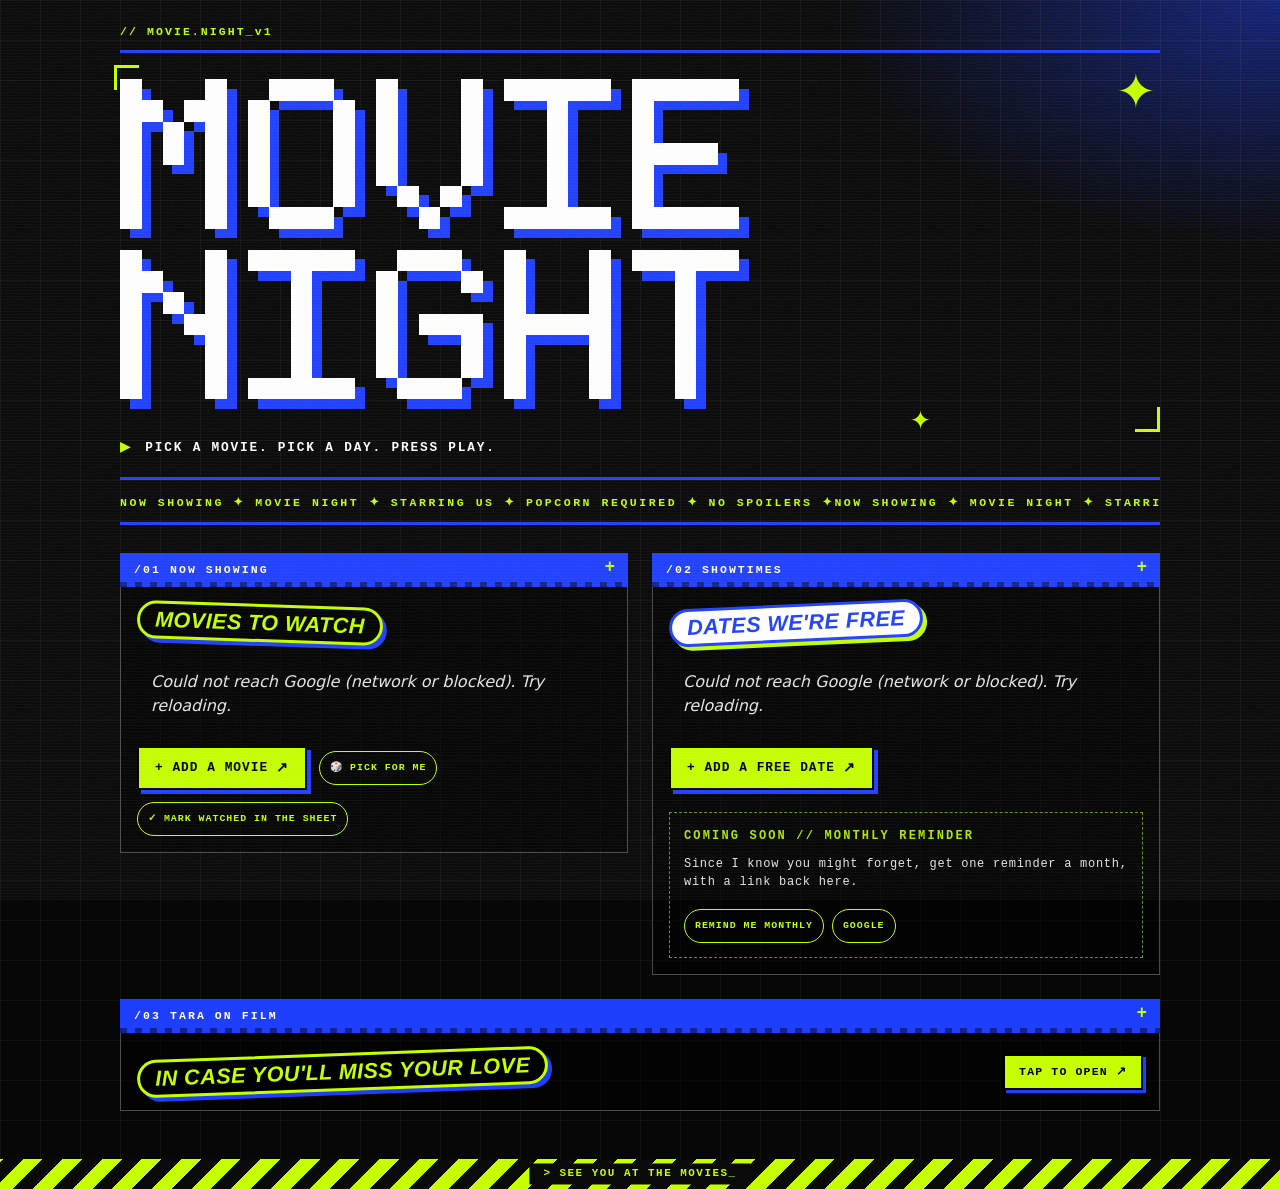
<file: index.html>
<!DOCTYPE html>
<html lang="en">
<head>
  <meta charset="UTF-8">
  <meta name="viewport" content="width=device-width, initial-scale=1, viewport-fit=cover">
  <title>Movie Night Planner</title>
  <meta name="theme-color" content="#060606">
  <link rel="icon" type="image/png" href="images/avatar/favicon.png">
  <link rel="apple-touch-icon" href="images/avatar/apple-touch-icon.png">
  <link rel="stylesheet" href="style.css">
</head>
<body>
  <header class="hero">
    <p class="kicker">// MOVIE.NIGHT_v1</p>
    <div class="hero-rule"></div>
    <div class="hero-title">
      <span class="star star-a" aria-hidden="true">&#10022;</span>
      <h1 class="pixel-title" data-sparkle>Movie Night</h1>
      <span class="star star-b" aria-hidden="true">&#10022;</span>
    </div>
    <p class="tagline"><span class="play" aria-hidden="true">&#9654;</span> Pick a movie. Pick a day. Press play.</p>
    <div class="ticker" aria-hidden="true"><div class="ticker-track"><span>NOW SHOWING &#10022; MOVIE NIGHT &#10022; STARRING US &#10022; POPCORN REQUIRED &#10022; NO SPOILERS &#10022; </span><span>NOW SHOWING &#10022; MOVIE NIGHT &#10022; STARRING US &#10022; POPCORN REQUIRED &#10022; NO SPOILERS &#10022; </span></div></div>
    <p id="stats" class="stats" hidden></p>
    <div id="next-show" class="next-show" aria-live="polite" hidden></div>
  </header>

  <main>
    <section id="movies" class="panel" data-label="/01 NOW SHOWING">
      <h2>Movies to watch</h2>
      <ul id="movie-list" class="planner-list tickets"><li class="muted">Loading...</li></ul>
      <div class="button-row">
        <a id="add-movie" class="button" href="#" target="_blank" rel="noopener">+ Add a movie</a>
        <button id="pick-movie" type="button" class="chip">&#127922; Pick for me</button>
        <a id="open-sheet" class="chip" href="#" target="_blank" rel="noopener" hidden>&#10003; Mark watched in the sheet</a>
      </div>
      <div id="watched-block" class="watched-block" hidden>
        <h3>Already watched // The end</h3>
        <ul id="watched-list" class="planner-list tickets"></ul>
      </div>
    </section>

    <section id="dates" class="panel" data-label="/02 SHOWTIMES">
      <h2>Dates we're free</h2>
      <div id="free-board" class="free-board" aria-label="Who is free in the next five weeks" hidden></div>
      <ul id="date-list" class="planner-list showtimes"><li class="muted">Loading...</li></ul>
      <a id="add-date" class="button" href="#" target="_blank" rel="noopener">+ Add a free date</a>
      <div class="remind">
        <p class="remind-label">Coming soon // monthly reminder</p>
        <p>Since I know you might forget, get one reminder a month, with a link back here.</p>
        <div class="cal-row">
          <button id="remind-ics" type="button" class="chip">Remind me monthly</button>
          <a id="remind-google" class="chip" href="#" target="_blank" rel="noopener">Google</a>
        </div>
      </div>
    </section>

    <section id="dogs" class="panel" data-label="/03 TARA ON FILM">
      <details>
        <summary><h2>In case you'll miss your love</h2></summary>
        <!-- Photos dog1.jpg ... dog7.jpg are placed here in random order by planner.js -->
        <div id="dog-gallery" class="dog-gallery"></div>
      </details>
    </section>
  </main>

  <footer class="hazard" aria-hidden="true"><span>&gt; SEE YOU AT THE MOVIES_</span></footer>

  <script src="config.js"></script>
  <script src="planner.js"></script>
</body>
</html>
</file>
<file: style.css>
/* Movie Night: cyber-brutalist HUD (black, acid lime, mono labels, hazard stripes)
   mixed with the BLISS poster (electric blue, white rounded pills and frames, stars, thin rules). */

:root {
  --black: #070707;
  --blue: #1f3fff;
  --lime: #c6ff00;
  --text: #ffffff;
  --line: rgba(255, 255, 255, 0.28);
  --gutter: 16px;
  --mono: ui-monospace, "SFMono-Regular", Menlo, Consolas, "Courier New", monospace;
  --display: "Arial Black", Impact, "Helvetica Neue", sans-serif;
}

* { box-sizing: border-box; }

html { background: var(--black); }

body {
  margin: 0;
  min-height: 100vh;
  color: var(--text);
  font-family: system-ui, -apple-system, "Segoe UI", Roboto, sans-serif;
  line-height: 1.5;
  padding: env(safe-area-inset-top) var(--gutter) 0;
  display: flex;
  flex-direction: column;
  /* faint HUD grid + a blue glow top-right */
  background:
    linear-gradient(rgba(255, 255, 255, 0.045) 1px, transparent 1px) 0 0 / 40px 40px,
    linear-gradient(90deg, rgba(255, 255, 255, 0.045) 1px, transparent 1px) 0 0 / 40px 40px,
    radial-gradient(50% 30% at 100% 0%, rgba(31, 63, 255, 0.45), transparent 70%),
    var(--black);
}

a { color: var(--lime); }

/* ---------- header: thin blue rules, mono blurb left, outlined title pill right ---------- */
.hero { width: 100%; max-width: 680px; margin: 0 auto; padding: 26px 0 28px; }
.kicker {
  margin: 0 0 12px;
  font: 700 0.72rem/1 var(--mono);
  letter-spacing: 0.18em;
  color: var(--lime);
}
.hero-rule { height: 3px; background: var(--blue); }
.hero-title {
  position: relative;
  padding: 26px 0 18px;
}
.hero-title .glitter-wrap { display: block; width: 100%; max-width: 560px; }
.pixel-title { margin: 0; font-size: 0; line-height: 0; }
.pixel-title svg { display: block; width: 100%; height: auto; overflow: visible; }
.glitch-px { animation: blink 1.6s steps(1, end) infinite; opacity: 0; }
@keyframes blink { 0%, 100% { opacity: 0; } 20% { opacity: 1; } 45% { opacity: 0; } 70% { opacity: 1; } 85% { opacity: 0; } }
.star {
  position: absolute;
  line-height: 1;
  color: var(--lime);
  animation: pulse 2.4s ease-in-out infinite;
}
.star-a { top: 14px; right: 4px; font-size: clamp(1.8rem, 9vw, 3rem); }
.star-b { bottom: 4px; right: 22%; font-size: clamp(1rem, 4.5vw, 1.6rem); animation-delay: -1.2s; }

/* ---------- sticker headings: pill, ink and shadow colours randomised per heading by planner.js ---------- */
.wordart,
.panel h2 {
  display: inline-block;
  max-width: 100%;
  margin: 0;
  padding: 0.12em 0.7em 0.16em;
  font-family: var(--display);
  font-size: clamp(1.05rem, 5vw, 1.35rem);
  font-weight: 900;
  font-style: italic;
  line-height: 1.2;
  text-transform: uppercase;
  letter-spacing: 0.02em;
  overflow-wrap: anywhere;
  background: var(--wa-bg, #fff);
  color: var(--wa-fg, var(--blue));
  border: 3px solid var(--wa-bd, var(--blue));
  border-radius: 999px;
  box-shadow: 4px 4px 0 var(--wa-sh, var(--lime));
  transform: rotate(var(--wa-rot, -1.5deg));
}

/* ---------- HUD boxes: square, thin border, blue title bar with a mono label ---------- */
main { width: 100%; max-width: 680px; margin: 0 auto; display: grid; gap: 24px; padding-bottom: 48px; align-content: start; flex: 1; }

.panel {
  position: relative;
  padding: 50px var(--gutter) var(--gutter);
  background: rgba(0, 0, 0, 0.55);
  border: 1px solid var(--line);
  border-radius: 0;
}
.panel[hidden] { display: none; }
.panel::before {
  content: attr(data-label);
  position: absolute;
  top: -1px; left: -1px; right: -1px;
  height: 34px;
  padding: 0 14px;
  display: flex;
  align-items: center;
  background: var(--blue);
  font: 700 0.72rem/1 var(--mono);
  letter-spacing: 0.18em;
}
.panel::after {
  content: "+";
  position: absolute;
  top: 5px; right: 12px;
  font: 700 1.1rem/1 var(--mono);
  color: var(--lime);
}

/* ---------- buttons ---------- */
.button {
  display: inline-flex;
  align-items: center;
  gap: 8px;
  min-height: 44px;
  padding: 0 16px;
  background: var(--lime);
  color: #000;
  font: 800 0.8rem/1 var(--mono);
  letter-spacing: 0.08em;
  text-transform: uppercase;
  text-decoration: none;
  border: 2px solid #000;
  border-radius: 0;
  box-shadow: 4px 4px 0 var(--blue);
  transition: transform 0.1s, box-shadow 0.1s;
}
.button::after { content: "\2197"; font-size: 1.1em; }
.button:hover { transform: translate(-1px, -1px); box-shadow: 5px 5px 0 var(--blue); }
.button:active { transform: translate(4px, 4px); box-shadow: 0 0 0 var(--blue); }
.button.disabled { opacity: 0.5; pointer-events: none; }
a:focus-visible, summary:focus-visible {
  outline: 3px solid #fff;
  outline-offset: 3px;
}

/* ---------- planner ---------- */
.planner { display: grid; gap: 28px; }
@media (min-width: 600px) { .planner { grid-template-columns: 1fr 1fr; gap: 22px; } }
.planner-col { display: flex; flex-direction: column; gap: 16px; }
.planner-col .button { align-self: flex-start; }

.planner-list {
  list-style: none;
  counter-reset: n;
  margin: 0;
  padding: 0;
  flex: 1;
  display: grid;
  align-content: start;
  gap: 8px;
  max-height: 280px;
  overflow-y: auto;
}
.planner-list li {
  position: relative;
  counter-increment: n;
  padding: 9px 14px 9px 46px;
  background: #111;
  border: 1px solid var(--line);
  border-radius: 999px;
  overflow-wrap: anywhere;
}
.planner-list li:hover { border-color: var(--lime); }
.planner-list li::before {
  content: counter(n, decimal-leading-zero);
  position: absolute;
  left: 14px;
  top: 11px;
  font: 700 0.75rem/1.4 var(--mono);
  color: var(--lime);
}
.planner-list small { display: block; font: 400 0.72rem/1.4 var(--mono); opacity: 0.8; }
.planner-list li.muted {
  counter-increment: none;
  padding-left: 14px;
  border-style: dashed;
  border-radius: 12px;
  font-style: italic;
  opacity: 0.9;
}
.planner-list li.muted::before { content: none; }

.new-badge {
  position: absolute;
  top: 50%;
  right: 12px;
  transform: translateY(-50%);
  padding: 3px 8px;
  background: var(--lime);
  color: #000;
  font: 800 0.65rem/1 var(--mono);
  letter-spacing: 0.1em;
}

/* ---------- dog corner ---------- */
summary {
  cursor: pointer;
  list-style: none;
  display: flex;
  align-items: center;
  justify-content: space-between;
  flex-wrap: wrap;
  gap: 12px;
  min-height: 44px;
}
summary::-webkit-details-marker { display: none; }
summary h2 { flex: 0 1 auto; }
summary::after {
  content: "TAP TO OPEN \2197";
  flex: none;
  padding: 10px 14px;
  background: var(--lime);
  color: #000;
  font: 800 0.72rem/1 var(--mono);
  letter-spacing: 0.1em;
  border: 2px solid #000;
  box-shadow: 3px 3px 0 var(--blue);
  animation: nudge 1.6s ease-in-out infinite;
}
details[open] > summary::after { content: "CLOSE \2199"; animation: none; }
@keyframes nudge { 50% { transform: scale(1.07); } }

/* ---- "TARA" (a DOGEMA film): a HUD monitor showing film strips (black, acid lime, blue, mono labels) ---- */
.dog-gallery {
  position: relative;
  aspect-ratio: 1 / 2.7;
  max-width: 480px;
  margin: 22px auto 0;
  overflow: hidden;
  color: var(--text);
  background:
    linear-gradient(rgba(255, 255, 255, 0.045) 1px, transparent 1px) 0 0 / 28px 28px,
    linear-gradient(90deg, rgba(255, 255, 255, 0.045) 1px, transparent 1px) 0 0 / 28px 28px,
    radial-gradient(70% 25% at 100% 0%, rgba(31, 63, 255, 0.5), transparent 70%),
    #060606;
  border: 1px solid var(--line);
  box-shadow: 8px 8px 0 var(--blue);
}
/* big blocky title with the same hard blue shadow as the page title */
.dog-gallery::before {
  content: "TARA";
  position: absolute;
  top: 1.3%;
  left: 4%;
  z-index: 4;
  font: 900 clamp(2.6rem, 16vw, 5.4rem)/0.9 var(--display);
  letter-spacing: 0.02em;
  color: #fff;
  text-shadow: 3px 3px 0 var(--blue);
}
/* recording indicator */
.dog-gallery::after {
  content: "\25CF REC\A " var(--scn, "SCN_07");
  position: absolute;
  z-index: 4;
  top: 2.2%;
  right: 4%;
  white-space: pre;
  text-align: right;
  font: 700 0.62rem/1.5 var(--mono);
  letter-spacing: 0.14em;
  color: var(--lime);
  animation: rec 1.6s steps(1, end) infinite;
}
@keyframes rec { 50% { opacity: 0.35; } }
.hud-foot {
  position: absolute;
  z-index: 4;
  left: 4%; right: 4%; bottom: 1%;
  display: flex;
  justify-content: space-between;
  font: 700 0.55rem/1 var(--mono);
  letter-spacing: 0.14em;
  color: var(--lime);
  pointer-events: none;
}

/* film strips: one dark strip per row, acid-lime sprocket holes and edge print */
.strip {
  position: absolute;
  left: -3%; right: -3%;
  background: #101010;
  border-top: 1px solid rgba(198, 255, 0, 0.55);
  border-bottom: 1px solid rgba(198, 255, 0, 0.55);
  z-index: 2;
}
.strip::before, .strip::after {
  content: "";
  position: absolute;
  left: 0; right: 0;
  height: 8px;
  background: repeating-linear-gradient(90deg, rgba(198, 255, 0, 0.9) 0 7px, transparent 7px 15px);
}
.strip::before { top: 3px; }
.strip::after { bottom: 3px; }
.strip-text {
  position: absolute;
  top: 12px; left: 5%; right: 0;
  overflow: hidden;
  white-space: nowrap;
  font: 700 7px/1 var(--mono);
  letter-spacing: 0.1em;
  color: var(--lime);
  opacity: 0.85;
}

/* the photos are frames on the film, with HUD corner brackets; dragging one out turns it into a loose print */
.shot {
  position: absolute;
  margin: 0;
  aspect-ratio: 4 / 5;
  cursor: grab;
  touch-action: none; /* a finger drags the photo instead of scrolling the page */
  user-select: none;
  transform: rotate(var(--rot, 0deg));
  transition: transform 0.2s, box-shadow 0.2s;
}
.shot:hover { transform: rotate(var(--rot, 0deg)) scale(1.02); }
.shot.dragging { cursor: grabbing; transform: rotate(var(--rot, 0deg)) scale(1.05); transition: none; }
.shot.loose { box-shadow: 0 0 0 4px #fff, 8px 8px 0 4px var(--blue); }
.shot img {
  position: absolute;
  inset: 0;
  width: 100%;
  height: 100%;
  object-fit: cover;
  pointer-events: none;
  background: #1a1a1a;
  outline: 1px solid rgba(255, 255, 255, 0.35);
  outline-offset: -1px;
}
.shot::before, .shot::after {
  content: "";
  position: absolute;
  z-index: 1;
  width: 14px; height: 14px;
  border: 0 solid var(--lime);
  pointer-events: none;
}
.shot::before { top: 4px; left: 4px; border-width: 2px 0 0 2px; }
.shot::after { bottom: 4px; right: 4px; border-width: 0 2px 2px 0; }
.shot.loose::before, .shot.loose::after { display: none; }
.look-bw img { filter: grayscale(1) contrast(1.15); }
.look-sepia img { filter: sepia(0.65) contrast(1.08) saturate(1.1); }
.look-color img { filter: saturate(1.08) contrast(1.03); }
.frame-no {
  position: absolute;
  left: 2px; top: 100%;
  margin-top: 5px;
  font: 700 7px/1 var(--mono);
  letter-spacing: 0.08em;
  color: var(--lime);
  white-space: nowrap;
  pointer-events: none;
}
.shot.loose .frame-no { display: none; }

/* wireframe film reels (lime outlines) over the strips, under the photos */
.reel { position: absolute; z-index: 3; pointer-events: none; animation: spin 40s linear infinite; }
.reel-a { width: 30%; right: -9%; bottom: 5%; }
.reel-b { width: 30%; left: -10%; top: 47%; animation-direction: reverse; }
@keyframes spin { to { transform: rotate(360deg); } }

/* stamp on one photo */
.stamp {
  position: absolute;
  right: -6px; top: 8px;
  z-index: 2;
  padding: 3px 7px;
  border: 2px solid var(--lime);
  background: rgba(0, 0, 0, 0.85);
  color: var(--lime);
  font: 800 0.62rem/1 var(--mono);
  letter-spacing: 0.1em;
  transform: rotate(-9deg);
  white-space: nowrap;
}

/* ticket stub */
.ticket {
  position: absolute;
  width: 26%;
  padding: 8px 6px;
  display: grid;
  gap: 3px;
  text-align: center;
  background: var(--lime);
  border: 2px dashed #000;
  box-shadow: 4px 4px 0 var(--blue);
  color: #000;
  transform: rotate(var(--rot, 0deg));
  pointer-events: none;
}
.ticket b { font: 900 0.7rem/1 var(--display); letter-spacing: 0.06em; }
.ticket span { font: 700 0.55rem/1 var(--mono); letter-spacing: 0.1em; }

/* ---------- hazard-stripe footer ---------- */
.hazard {
  position: relative;
  height: 30px;
  margin: 0 calc(var(--gutter) * -1);
  background: repeating-linear-gradient(-45deg, var(--lime) 0 14px, #0a0a0a 14px 28px);
}
.hazard span {
  position: absolute;
  left: 50%;
  top: 50%;
  transform: translate(-50%, -50%);
  padding: 4px 14px;
  background: #0a0a0a;
  color: var(--lime);
  font: 700 0.68rem/1.2 var(--mono);
  letter-spacing: 0.14em;
  white-space: nowrap;
}

/* ---------- glitter specks over the headings (spans added by planner.js) ---------- */
.glitter-wrap { position: relative; display: inline-block; max-width: 100%; }
.glitter {
  position: absolute;
  pointer-events: none;
  width: var(--size, 3px);
  height: var(--size, 3px);
  background: var(--col, #fff);
  border-radius: 1px;
  box-shadow: 0 0 4px var(--col, #fff);
  transform: rotate(45deg);
  opacity: 0;
  animation: glint var(--dur, 0.9s) steps(1, end) var(--delay, 0s) infinite;
}
@keyframes glint {
  0% { opacity: 0; }
  10% { opacity: 1; }
  25% { opacity: 0.2; }
  40% { opacity: 1; transform: rotate(45deg) scale(1.6); }
  55% { opacity: 0; }
  75% { opacity: 0.8; }
  90% { opacity: 0; }
}
@keyframes pulse { 50% { opacity: 0.5; transform: scale(0.85) rotate(20deg); } }

@media (prefers-reduced-motion: reduce) {
  .glitter { animation: none; opacity: 0.7; }
  .star, summary::after, .glitch-px, .reel, .dog-gallery::after { animation: none; }
  .glitch-px { opacity: 0.8; }
}

/* Watched movies */
.watched-block { margin-top: 8px; padding-top: 16px; border-top: 1px solid var(--line); display: grid; gap: 10px; }
.watched-block[hidden] { display: none; }
.watched-block h3 { margin: 0; font: 700 0.72rem/1 var(--mono); letter-spacing: 0.18em; text-transform: uppercase; color: var(--lime); }
.planner-list li.done { opacity: 0.7; }
.planner-list li.done::before { content: "\2713"; }
.planner-list li.done small { text-decoration: none; }

/* Button row + secondary (outlined) button */
.button-row { display: flex; flex-wrap: wrap; gap: 12px; }
.button[hidden] { display: none; }
.button.secondary { background: transparent; color: var(--lime); border-color: var(--lime); box-shadow: 4px 4px 0 var(--blue); }
.button.secondary:hover { background: rgba(198, 255, 0, 0.12); }

.hud-empty { margin: 0; padding: 70px 16px; text-align: center; font: 700 0.7rem/1.4 var(--mono); letter-spacing: 0.14em; color: var(--lime); }

/* Add-to-calendar chips on upcoming dates */
.planner-list li.has-cal { border-radius: 22px; }
.cal-row { display: flex; flex-wrap: wrap; gap: 8px; margin-top: 8px; }
.chip {
  display: inline-flex;
  align-items: center;
  min-height: 34px;
  padding: 0 10px;
  background: transparent;
  color: var(--lime);
  font: 700 0.62rem/1 var(--mono);
  letter-spacing: 0.1em;
  text-transform: uppercase;
  text-decoration: none;
  border: 1px solid var(--lime);
  border-radius: 999px;
  cursor: pointer;
}
.chip:hover { background: var(--lime); color: #000; }
.chip:focus-visible { outline: 3px solid #fff; outline-offset: 2px; }

/* Monthly reminder row under the planner */
.remind { margin-top: 22px; padding-top: 16px; border-top: 1px solid var(--line); display: grid; gap: 10px; }
.remind p { margin: 0; font: 400 0.75rem/1.5 var(--mono); letter-spacing: 0.06em; opacity: 0.9; }

/* =====================================================================
   Cinema pass: more movie, same cyber HUD (black / acid lime / electric blue)
   ===================================================================== */
[hidden] { display: none !important; }

/* film grain + CRT scanlines over the whole page (purely decorative) */
body::after {
  content: "";
  position: fixed;
  inset: 0;
  z-index: 50;
  pointer-events: none;
  opacity: 0.07;
  background:
    repeating-linear-gradient(0deg, rgba(255, 255, 255, 0.5) 0 1px, transparent 1px 3px),
    url("data:image/svg+xml;utf8,<svg xmlns='http://www.w3.org/2000/svg' width='160' height='160'><filter id='n'><feTurbulence type='fractalNoise' baseFrequency='.9' numOctaves='2' stitchTiles='stitch'/></filter><rect width='100%25' height='100%25' filter='url(%23n)'/></svg>");
}

/* header: camera-viewfinder corners around the title, mono tagline, cinema ticker */
.hero-title::before, .hero-title::after {
  content: "";
  position: absolute;
  width: 22px; height: 22px;
  border: 0 solid var(--lime);
  pointer-events: none;
}
.hero-title::before { top: 12px; left: -6px; border-width: 3px 0 0 3px; }
.hero-title::after { bottom: 6px; right: 0; border-width: 0 3px 3px 0; }
.tagline {
  margin: 0;
  font: 700 0.8rem/1.5 var(--mono);
  letter-spacing: 0.14em;
  text-transform: uppercase;
}
.play { color: var(--lime); margin-right: 4px; }
.ticker {
  margin-top: 20px;
  overflow: hidden;
  white-space: nowrap;
  border-top: 3px solid var(--blue);
  border-bottom: 3px solid var(--blue);
  padding: 9px 0;
}
.ticker-track { display: inline-flex; animation: ticker 30s linear infinite; }
.ticker-track span { font: 700 0.72rem/1 var(--mono); letter-spacing: 0.22em; color: var(--lime); }
@keyframes ticker { to { transform: translateX(-50%); } }

/* sections: stacked on phones, side by side on wide screens */
#movies, #dates { display: flex; flex-direction: column; align-items: flex-start; gap: 16px; }
#movies > ul, #dates > ul, .watched-block, .remind { width: 100%; }
@media (min-width: 1000px) {
  .hero, main { max-width: 1040px; }
  main { grid-template-columns: 1fr 1fr; align-items: start; }
  #dogs { grid-column: 1 / -1; }
}
/* sprocket holes along the bottom of each blue title bar */
.panel::before {
  background:
    repeating-linear-gradient(90deg, rgba(0, 0, 0, 0.45) 0 7px, transparent 7px 15px) left bottom / 100% 5px no-repeat,
    var(--blue);
}
.button-row { align-items: center; }

/* movie tickets: notched edges, perforated stub with the number */
.tickets li, .showtimes li {
  min-height: 58px;
  padding: 12px 16px 12px 72px;
  background: linear-gradient(90deg, rgba(198, 255, 0, 0.06), transparent 40%), #141414;
  border: 0;
  border-radius: 6px;
  -webkit-mask:
    radial-gradient(circle 8px at 0 50%, #0000 97%, #000) left / 51% 100% no-repeat,
    radial-gradient(circle 8px at 100% 50%, #0000 97%, #000) right / 51% 100% no-repeat;
  mask:
    radial-gradient(circle 8px at 0 50%, #0000 97%, #000) left / 51% 100% no-repeat,
    radial-gradient(circle 8px at 100% 50%, #0000 97%, #000) right / 51% 100% no-repeat;
}
.tickets li:hover, .showtimes li:hover { background: linear-gradient(90deg, rgba(198, 255, 0, 0.14), transparent 55%), #181818; }
.tickets li::after, .showtimes li::after {
  content: "";
  position: absolute;
  left: 58px; top: 8px; bottom: 8px;
  border-left: 2px dashed rgba(198, 255, 0, 0.45);
}
.tickets li::before, .showtimes li::before {
  content: "N\B0\A" counter(n, decimal-leading-zero);
  white-space: pre;
  left: 0; top: 50%;
  width: 58px;
  transform: translateY(-50%);
  text-align: center;
  font: 700 0.72rem/1.25 var(--mono);
}
.tickets li.done { opacity: 0.55; text-decoration: line-through; text-decoration-color: rgba(255, 255, 255, 0.5); }
.tickets li.done::before { content: "\2713\A SEEN"; }
.planner-list li.muted { -webkit-mask: none; mask: none; padding: 12px 14px; background: transparent; }
.planner-list li.muted::after { content: none; }

/* showtimes: big day number + month in the stub, weekday and a countdown in the row */
.showtimes li.showtime::before { content: none; }
.showtimes li.has-cal { border-radius: 6px; }
.stub {
  position: absolute;
  left: 0; top: 0; bottom: 0;
  width: 58px;
  display: flex;
  flex-direction: column;
  align-items: center;
  justify-content: center;
  gap: 3px;
  pointer-events: none;
}
.stub b { font: 900 1.45rem/1 var(--display); color: #fff; text-shadow: 2px 2px 0 var(--blue); }
.stub i { font: 700 0.6rem/1 var(--mono); font-style: normal; letter-spacing: 0.14em; text-transform: uppercase; color: var(--lime); }
.soon {
  display: inline-block;
  margin-left: 8px;
  padding: 2px 6px;
  vertical-align: 2px;
  border: 1px solid var(--lime);
  color: var(--lime);
  font: 700 0.58rem/1.2 var(--mono);
  letter-spacing: 0.12em;
}
.soon.hot { background: var(--lime); color: #000; }

/* the watched list reads like the end credits */
.watched-block h3 { color: rgba(255, 255, 255, 0.7); }

/* monthly reminder as a "coming soon" card */
.remind {
  margin-top: 6px;
  padding: 14px;
  border: 1px dashed rgba(198, 255, 0, 0.55);
  border-top: 1px dashed rgba(198, 255, 0, 0.55);
}
.remind-label { font-weight: 700 !important; color: var(--lime); letter-spacing: 0.18em !important; text-transform: uppercase; }

@media (prefers-reduced-motion: reduce) {
  .ticker-track { animation: none; }
}
@media (max-width: 420px) {
  .tagline { font-size: 0.68rem; letter-spacing: 0.08em; }
}
@media (min-width: 1000px) {
  .hero-title .glitter-wrap { max-width: 640px; }
}

/* "Next showing" banner under the ticker */
.next-show {
  display: flex;
  flex-wrap: wrap;
  align-items: center;
  gap: 8px 12px;
  margin-top: 14px;
  padding: 12px 14px;
  border: 1px solid var(--lime);
  background: rgba(198, 255, 0, 0.06);
  box-shadow: 4px 4px 0 var(--blue);
}
.ns-label { font: 700 0.68rem/1 var(--mono); letter-spacing: 0.18em; text-transform: uppercase; color: var(--lime); }
.ns-label::before { content: "\25CF  "; animation: rec 1.6s steps(1, end) infinite; }
.ns-when { font: 900 1.05rem/1.2 var(--display); text-transform: uppercase; letter-spacing: 0.02em; }
.next-show .soon { margin-left: 0; }
.next-show .cal-row { margin-top: 0; }

/* "Pick for me" spin */
.tickets li.flash { background: linear-gradient(90deg, rgba(198, 255, 0, 0.35), rgba(198, 255, 0, 0.08)), #141414; }
.tickets li.picked {
  background: linear-gradient(90deg, rgba(198, 255, 0, 0.3), rgba(31, 63, 255, 0.25)), #141414;
  outline: 2px solid var(--lime);
  outline-offset: -2px;
}
.pick-tag {
  display: inline-block;
  margin-left: 8px;
  padding: 2px 6px;
  vertical-align: 2px;
  background: var(--blue);
  color: #fff;
  font: 700 0.58rem/1.2 var(--mono);
  letter-spacing: 0.12em;
}
.chip:disabled { opacity: 0.6; cursor: wait; }
@media (prefers-reduced-motion: reduce) { .ns-label::before { animation: none; } }

/* stats line under the ticker */
.stats {
  margin: 12px 0 0;
  font: 700 0.68rem/1.5 var(--mono);
  letter-spacing: 0.16em;
  text-transform: uppercase;
  color: rgba(255, 255, 255, 0.85);
}

/* both free: lime ticket, tag, and banner tag */
.both-tag {
  display: inline-block;
  margin-left: 6px;
  padding: 2px 6px;
  vertical-align: 2px;
  background: var(--blue);
  color: #fff;
  font: 800 0.58rem/1.2 var(--mono);
  letter-spacing: 0.12em;
}
.showtimes li.both {
  background: linear-gradient(90deg, rgba(198, 255, 0, 0.22), rgba(198, 255, 0, 0.04) 60%), #141414;
  outline: 2px solid var(--lime);
  outline-offset: -2px;
}
.next-show .both-tag { margin-left: 0; }
.ns-only { font: 400 0.7rem/1.2 var(--mono); letter-spacing: 0.06em; opacity: 0.8; }

/* "Who's free" board: next five weeks */
.free-board { width: 100%; display: grid; gap: 10px; }
.board-grid { display: grid; grid-template-columns: repeat(7, 1fr); gap: 4px; }
.board-dow { text-align: center; font: 700 0.6rem/1.6 var(--mono); letter-spacing: 0.12em; color: var(--lime); text-transform: uppercase; }
.board-day {
  position: relative;
  aspect-ratio: 1 / 1;
  display: grid;
  place-items: center;
  align-content: center;
  gap: 3px;
  background: #121212;
  border: 1px solid rgba(255, 255, 255, 0.12);
  font: 700 0.72rem/1 var(--mono);
}
.board-day b { font-weight: 700; }
.board-day.past { opacity: 0.3; }
.board-day.today { border-color: #fff; }
.board-day.free { border-color: rgba(198, 255, 0, 0.6); }
.board-day.both { background: var(--lime); color: #000; border-color: var(--lime); box-shadow: 3px 3px 0 var(--blue); }
.board-day i { display: flex; gap: 2px; }
.board-day i span { width: 6px; height: 6px; border-radius: 50%; }
.board-day.both i span { box-shadow: 0 0 0 1px #000; }
.board-legend { display: flex; flex-wrap: wrap; gap: 6px 14px; font: 700 0.62rem/1.4 var(--mono); letter-spacing: 0.1em; text-transform: uppercase; }
.board-legend span { display: inline-flex; align-items: center; gap: 6px; }
.board-legend i { width: 8px; height: 8px; border-radius: 50%; }
.legend-both::before { content: ""; width: 12px; height: 12px; background: var(--lime); box-shadow: 2px 2px 0 var(--blue); }

/* ratings and ČSFD on movie tickets */
.stars { margin-left: 8px; color: var(--lime); letter-spacing: 0.06em; font-size: 0.85rem; }
.tickets li.done .stars { text-decoration: none; display: inline-block; opacity: 1; }
.tix-row { display: flex; gap: 6px; margin-top: 6px; }
.chip.mini { min-height: 26px; padding: 0 8px; font-size: 0.56rem; }
.tickets li.done { text-decoration: none; }
.tickets li.done > small { text-decoration: line-through; }

/* Pixel Tara */
.tara {
  position: fixed;
  left: 0;
  bottom: 34px;
  z-index: 45;
  width: 84px;
  height: 35px;
  padding: 0;
  border: 0;
  background: none;
  cursor: pointer;
  transform: translateX(-90px);
}
.tara svg { display: block; width: 100%; height: 100%; filter: drop-shadow(2px 2px 0 rgba(31, 63, 255, 0.9)); }
.tara .legs-1 { visibility: hidden; }
@keyframes legs-a { 0%, 49% { visibility: visible; } 50%, 100% { visibility: hidden; } }
@keyframes legs-b { 0%, 49% { visibility: hidden; } 50%, 100% { visibility: visible; } }
.tara.sitting { left: auto; right: 12px; transform: none; }
.tara-bubble {
  position: absolute;
  left: 56px; bottom: 34px;
  padding: 3px 6px;
  background: #fff;
  color: #000;
  font: 800 0.6rem/1 var(--mono);
  letter-spacing: 0.06em;
  opacity: 0;
  transition: opacity 0.2s;
  pointer-events: none;
  white-space: nowrap;
}
.tara.barking .tara-bubble { opacity: 1; }
.tara:focus-visible { outline: 2px solid #fff; outline-offset: 2px; }

/* lists never squash their rows: long movie lists scroll, showtimes simply grow */
.tickets, .showtimes { display: flex; flex-direction: column; gap: 8px; }
.tickets > li, .showtimes > li { flex-shrink: 0; }
.tickets { max-height: 460px; }
.showtimes { max-height: none; overflow: visible; }

/* long lists: no scroll box, a "Show all" button instead */
.tickets { max-height: none; overflow: visible; }
.more-toggle { margin-top: -4px; }

/* "usually free" days on the board (from weekday rows in the Free days tab) */
.board-day.usual { border-style: dashed; border-color: rgba(198, 255, 0, 0.45); }
.board-day.usual i span { opacity: 0.55; }
.board-day.usual-both { background: repeating-linear-gradient(-45deg, rgba(198, 255, 0, 0.28) 0 4px, transparent 4px 8px), #121212; border: 1px dashed var(--lime); }
.legend-usual::before { content: ""; width: 12px; height: 12px; border: 1px dashed var(--lime); background: repeating-linear-gradient(-45deg, rgba(198, 255, 0, 0.35) 0 3px, transparent 3px 6px); }

/* "Lock it in" */
.lock-wrap { display: flex; flex-wrap: wrap; gap: 8px; margin-top: 8px; width: 100%; }
.chip.lock { background: var(--lime); color: #000; box-shadow: 3px 3px 0 var(--blue); }
.chip.lock:hover { background: #fff; }
.locked { display: flex; flex-wrap: wrap; align-items: center; gap: 8px; width: 100%; }
.locked-line { width: 100%; font: 700 0.7rem/1.4 var(--mono); letter-spacing: 0.1em; text-transform: uppercase; color: var(--lime); }
.locked-line b { color: #fff; font-family: var(--display); font-size: 0.95rem; letter-spacing: 0.02em; text-transform: none; }
.locked .cal-row { margin-top: 0; }
.next-show .lock-wrap { width: auto; margin-top: 0; }
@media (max-width: 360px) {
  .tagline { font-size: 0.6rem; letter-spacing: 0.04em; }
}

/* Tara the avatar: pops up bottom-right with a speech bubble */
.tara-pop {
  position: fixed;
  right: 16px;
  bottom: 44px;
  z-index: 46;
  display: flex;
  align-items: flex-end;
  gap: 12px;
  max-width: min(330px, calc(100vw - 32px));
  opacity: 0;
  transform: translateY(24px) scale(0.92);
  transform-origin: bottom right;
  pointer-events: none;
  transition: opacity 0.22s, transform 0.22s;
}
.tara-pop.show { opacity: 1; transform: none; pointer-events: auto; }
.tara-msg {
  position: relative;
  margin: 0 0 10px;
  padding: 10px 12px;
  background: #fff;
  color: #000;
  font: 700 0.72rem/1.45 var(--mono);
  letter-spacing: 0.03em;
  box-shadow: 4px 4px 0 var(--blue);
}
.tara-msg::after {
  content: "";
  position: absolute;
  right: -8px; bottom: 10px;
  border: 8px solid transparent;
  border-right: 0;
  border-left-color: #fff;
}
.tara-face {
  position: relative;
  flex: none;
  width: 68px;
  height: 64px;
  padding: 6px;
  background: #0b0b0b;
  border: 2px solid var(--lime);
  box-shadow: 4px 4px 0 var(--blue);
  cursor: pointer;
}
.tara-face svg { display: block; width: 100%; height: 100%; }
.tara-face::after {
  content: "TARA";
  position: absolute;
  left: -2px; bottom: -16px;
  padding: 2px 5px;
  background: var(--lime);
  color: #000;
  font: 800 0.5rem/1 var(--mono);
  letter-spacing: 0.16em;
}
.tara-pop.show .tara-face { animation: tara-bob 0.6s ease-in-out 2; }
@keyframes tara-bob { 50% { transform: translateY(-4px) rotate(-3deg); } }
.tara.sitting { right: auto; left: 12px; }
@media (prefers-reduced-motion: reduce) {
  .tara-pop { transition: none; transform: none; }
  .tara-pop.show .tara-face { animation: none; }
}

/* lively walking Tara: poses set by the walking engine in planner.js */
.tara.left svg { transform: scaleX(-1); }
.tara .tail-down { visibility: hidden; }
.tara.trot .legs-0 { animation: legs-a 0.36s linear infinite; }
.tara.trot .legs-1 { animation: legs-b 0.36s linear infinite; }
.tara.running .legs-0,
.tara.running .legs-1 { animation-duration: 0.16s; }
.tara.wagging .tail-up { animation: legs-a 0.22s linear infinite; }
.tara.wagging .tail-down { animation: legs-b 0.22s linear infinite; }
.tara.sniffing .head { animation: sniff 0.5s steps(1, end) infinite; }
@keyframes sniff { 0% { transform: translateY(0); } 50% { transform: translateY(1px); } }
.tara.left .tara-bubble { left: auto; right: 56px; }
</file>
